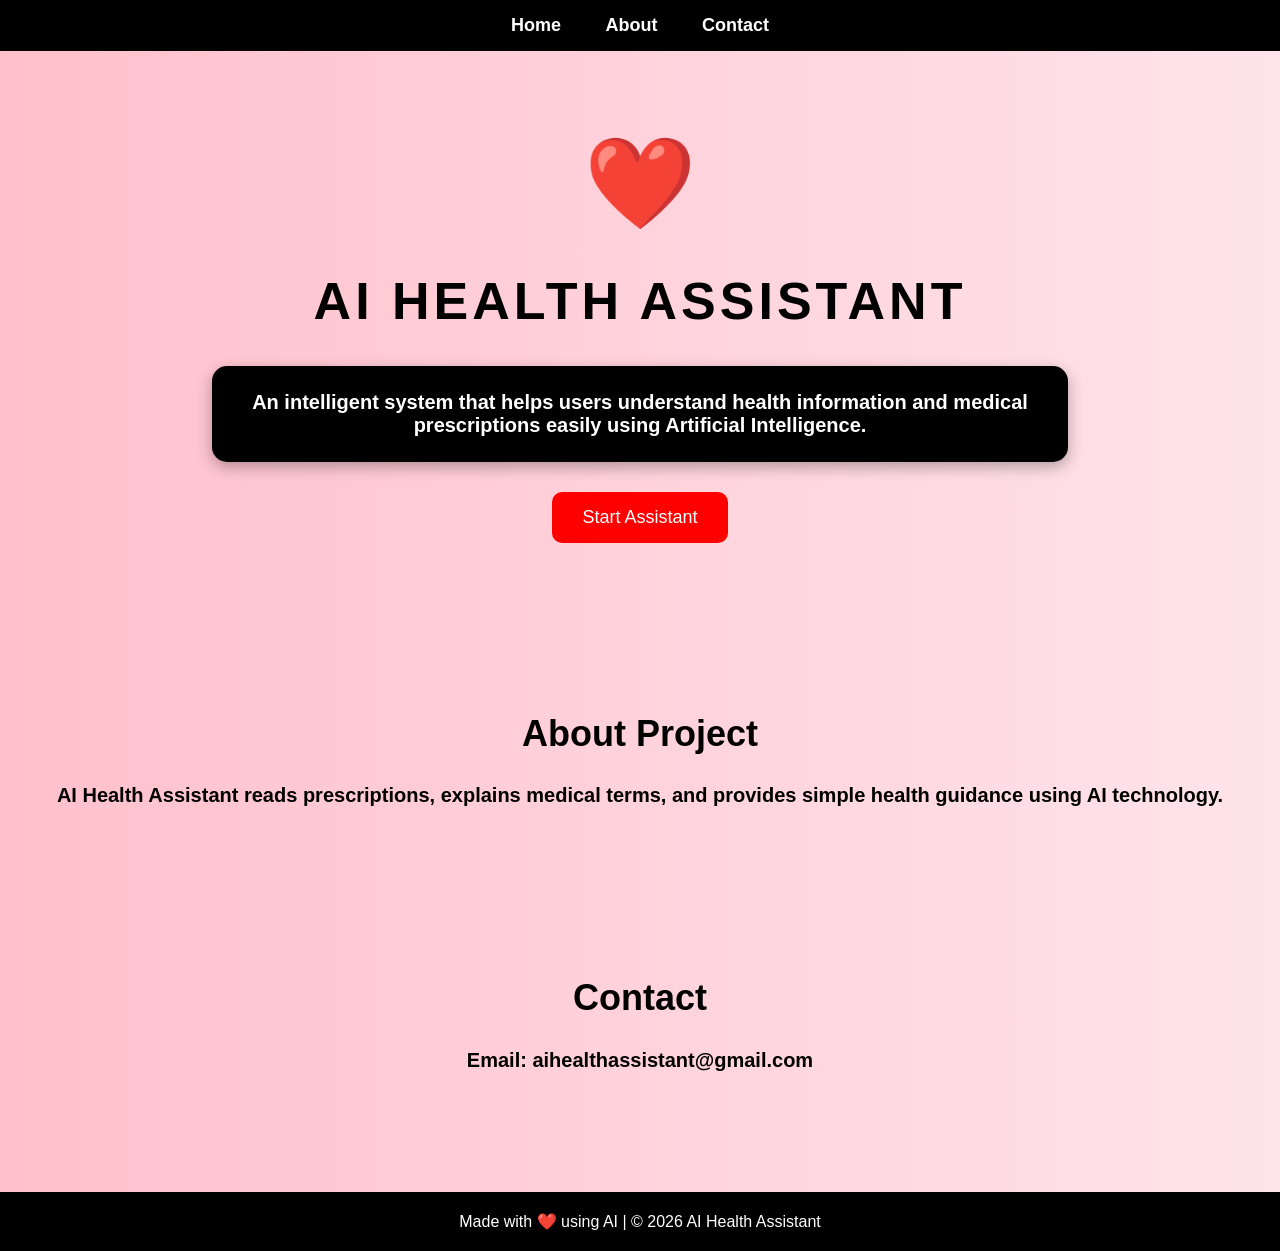
<file: index.html>
<!DOCTYPE html>
<html lang="en">
<head>
<meta charset="UTF-8">
<meta name="viewport" content="width=device-width, initial-scale=1.0">
<title>AI Health Assistant</title>

<style>


body{
    margin:0;
    font-family: Arial, Helvetica, sans-serif;
    background: linear-gradient(to right, #ffc0cb, #ffe4ec);
    text-align:center;
}


.navbar{
    background:black;
    padding:15px;
    position:sticky;
    top:0;
}

.navbar a{
    color:white;
    text-decoration:none;
    margin:20px;
    font-size:18px;
    font-weight:bold;
}

.navbar a:hover{
    color:red;
}


.container{
    padding:80px 20px;
}

h1{
    font-size:52px;
    font-weight:900;
    color:black;
    letter-spacing:4px;
}


.heart{
    font-size:90px;
    color:red;
    animation:beat 1s infinite;
}

@keyframes beat{
    0%{transform:scale(1);}
    50%{transform:scale(1.25);}
    100%{transform:scale(1);}
}


.box{
    background:black;
    color:white;
    width:65%;
    margin:30px auto;
    padding:25px;
    border-radius:15px;
    font-size:20px;
    font-weight:bold;
    box-shadow:0 5px 15px rgba(0,0,0,0.3);
}


button{
    background:red;
    color:white;
    border:none;
    padding:15px 30px;
    font-size:18px;
    border-radius:10px;
    cursor:pointer;
}

button:hover{
    background:darkred;
}


.section{
    padding:60px 20px;
}

.section h2{
    font-size:36px;
    color:black;
}

.section p{
    font-size:20px;
    font-weight:bold;
}


footer{
    background:black;
    color:white;
    padding:20px;
    margin-top:40px;
}

</style>
</head>

<body>


<div class="navbar">
    <a href="#home">Home</a>
    <a href="#about">About</a>
    <a href="#contact">Contact</a>
</div>

<!-- HOME -->
<div id="home" class="container">

    <div class="heart">❤️</div>

    <h1>AI HEALTH ASSISTANT</h1>

    <div class="box">
        An intelligent system that helps users understand
        health information and medical prescriptions easily
        using Artificial Intelligence.
    </div>

    <button onclick="startAssistant()">Start Assistant</button>

</div>


<div id="about" class="section">
    <h2>About Project</h2>
    <p>
        AI Health Assistant reads prescriptions,
        explains medical terms, and provides simple
        health guidance using AI technology.
    </p>
</div>


<div id="contact" class="section">
    <h2>Contact</h2>
    <p>Email: aihealthassistant@gmail.com</p>
</div>


<footer>
    Made with ❤️ using AI | © 2026 AI Health Assistant
</footer>

<script>
function startAssistant(){
    alert("Welcome! AI Health Assistant will start soon.");
}
</script>

</body>
</html>
</file>
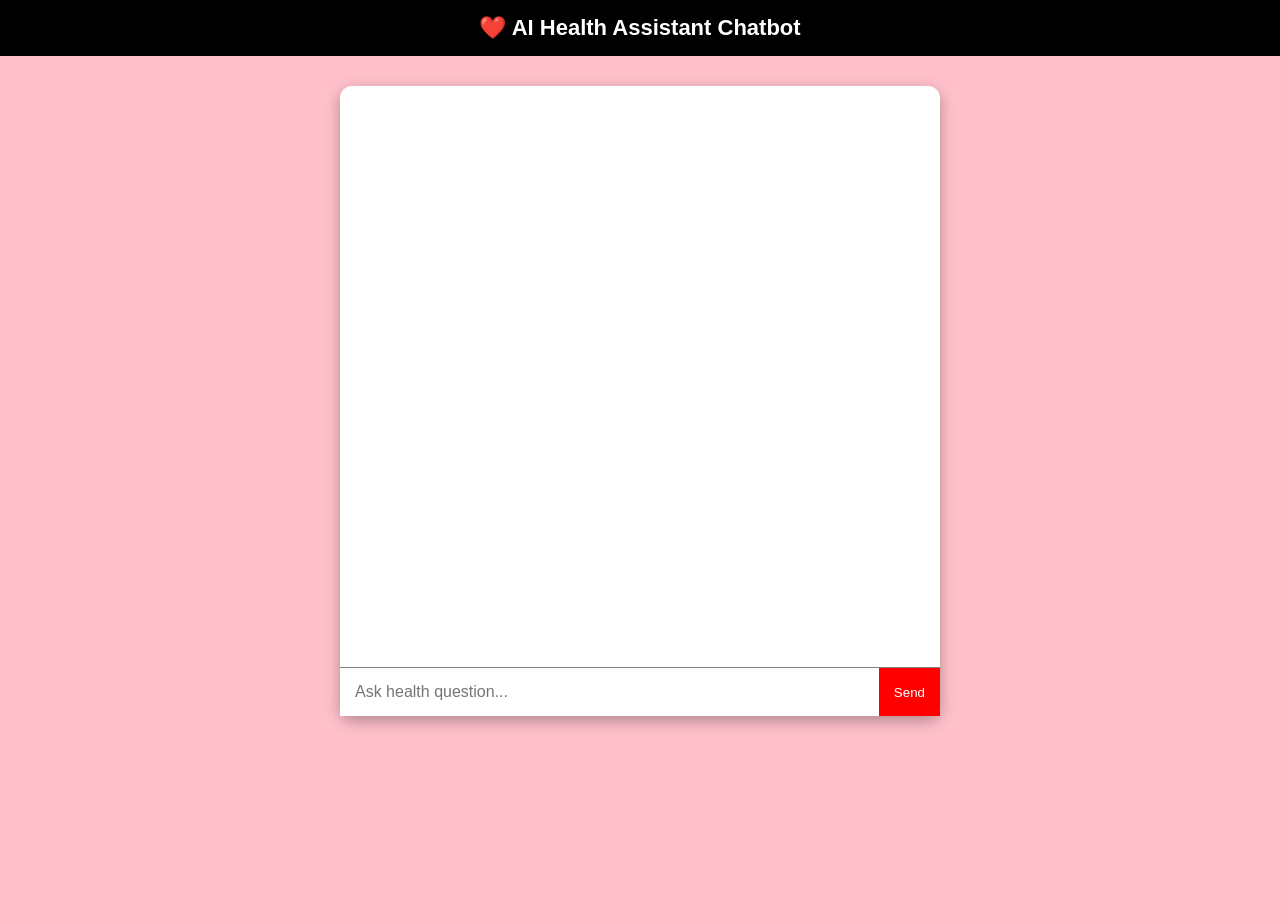
<file: chat.html>
<!DOCTYPE html>
<html lang="en">
<head>
<meta charset="UTF-8">
<meta name="viewport" content="width=device-width, initial-scale=1.0">
<title>AI Health Chatbot</title>

<style>

body{
    margin:0;
    font-family: Arial;
    background: pink;
}

/* HEADER */
.header{
    background:black;
    color:white;
    padding:15px;
    text-align:center;
    font-size:22px;
    font-weight:bold;
}

/* CHAT BOX */
.chat-container{
    width:90%;
    max-width:600px;
    margin:30px auto;
    background:white;
    border-radius:12px;
    box-shadow:0 5px 15px rgba(0,0,0,0.3);
    display:flex;
    flex-direction:column;
    height:70vh;
}

/* MESSAGES AREA */
.chat-box{
    flex:1;
    padding:15px;
    overflow-y:auto;
}

/* USER MESSAGE */
.user{
    background:black;
    color:white;
    padding:10px;
    margin:8px;
    border-radius:10px;
    text-align:right;
}

/* BOT MESSAGE */
.bot{
    background:#ffd6e0;
    padding:10px;
    margin:8px;
    border-radius:10px;
    text-align:left;
}

/* INPUT AREA */
.input-area{
    display:flex;
    border-top:1px solid gray;
}

input{
    flex:1;
    padding:15px;
    border:none;
    font-size:16px;
}

button{
    background:red;
    color:white;
    border:none;
    padding:15px;
    cursor:pointer;
}

button:hover{
    background:darkred;
}

</style>
</head>

<body>

<div class="header">
❤️ AI Health Assistant Chatbot
</div>

<div class="chat-container">

    <div id="chatBox" class="chat-box"></div>

    <div class="input-area">
        <input type="text" id="userInput" placeholder="Ask health question...">
        <button onclick="sendMessage()">Send</button>
    </div>

</div>

<script>

function sendMessage(){
    let input = document.getElementById("userInput");
    let message = input.value.trim();

    if(message === "") return;

    let chatBox = document.getElementById("chatBox");

    // USER MESSAGE
    chatBox.innerHTML += `<div class="user">${message}</div>`;

    // SIMPLE AI RESPONSE
    let reply = getAIResponse(message);

    setTimeout(()=>{
        chatBox.innerHTML += `<div class="bot">${reply}</div>`;
        chatBox.scrollTop = chatBox.scrollHeight;
    },500);

    input.value="";
}

function getAIResponse(msg){

    msg = msg.toLowerCase();

    if(msg.includes("fever"))
        return "Drink plenty of fluids and take rest. Consult a doctor if fever continues.";

    if(msg.includes("headache"))
        return "Take rest, stay hydrated, and avoid screen time.";

    if(msg.includes("cold"))
        return "Warm fluids and proper rest may help relieve cold symptoms.";

    if(msg.includes("hello") || msg.includes("hi"))
        return "Hello! I am your AI Health Assistant. How can I help you?";

    return "I recommend consulting a healthcare professional for accurate advice.";
}

</script>

</body>
</html>
</file>
